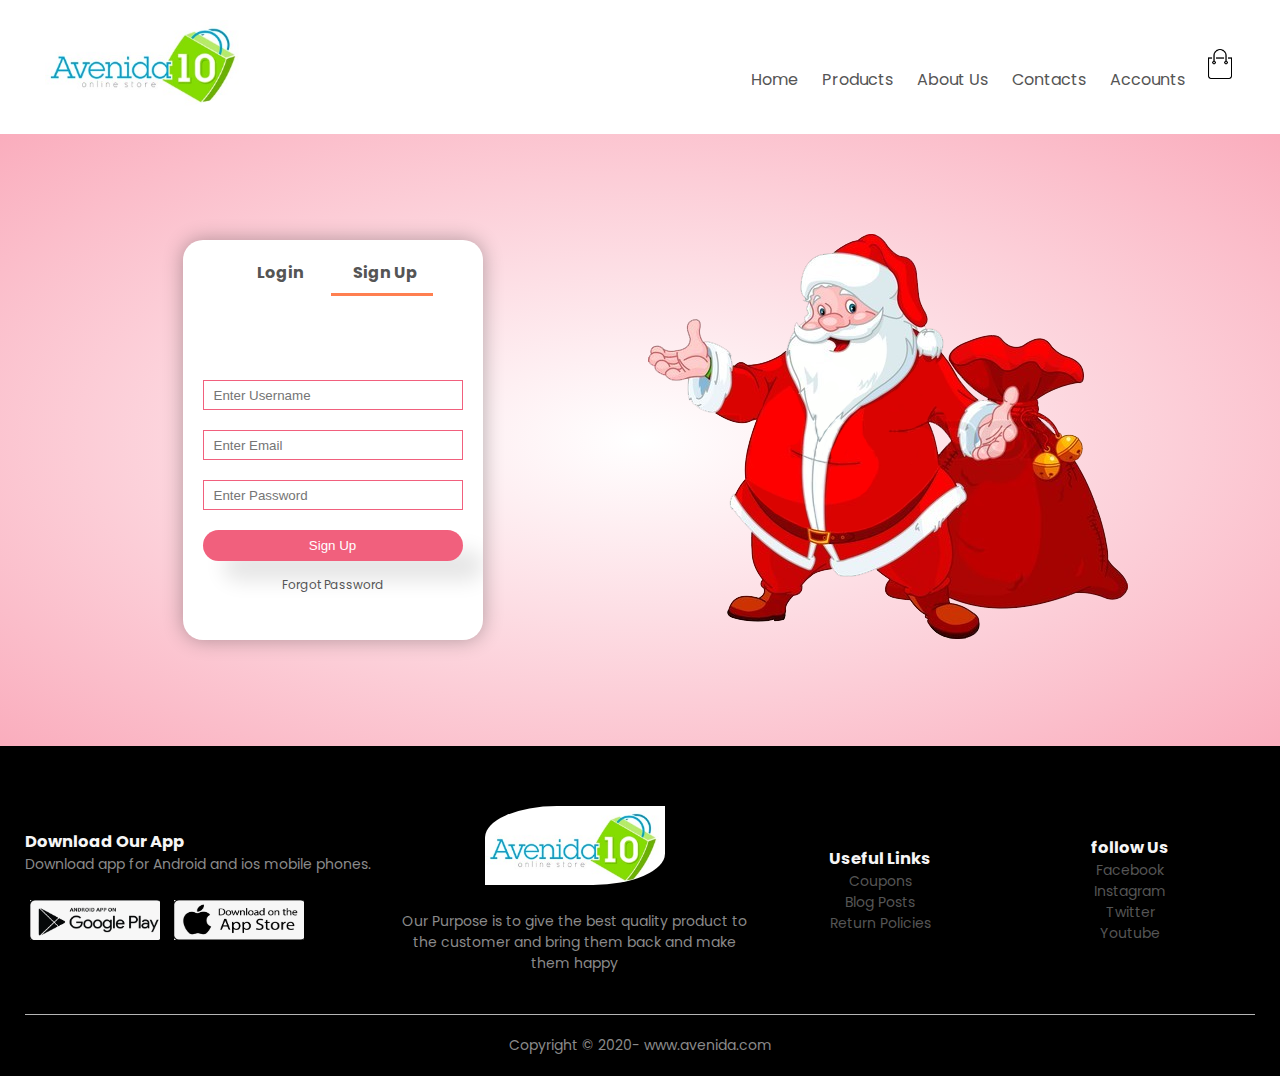
<file: account.html>
<!DOCTYPE html>
<html lang="en">

<head>
    <meta charset="UTF-8">
    <meta name="viewport" content="width=device-width, initial-scale=1.0">
    <link rel="stylesheet" href="style.css">
    <link href="https://fonts.googleapis.com/css2?family=Poppins:ital,wght@0,300;0,400;0,500;1,600&display=swap"
        rel="stylesheet">

    <link rel="stylesheet" href="https://stackpath.bootstrapcdn.com/font-awesome/4.7.0/css/font-awesome.min.css">
    <title>Ecommerce</title>
</head>

<body>
    <div class="container">
        <div class="navbar">
            <div class="logo">
                <a href="index.html">
                    <img src="images/logo.jpg" alt="">
                </a>
            </div>
            <nav>
                <ul id="menuItems">
                    <li><a href="index.html">Home</a></li>
                    <li><a href="products.html">Products</a></li>
                    <li><a href="">About Us</a></li>
                    <li><a href="">Contacts</a></li>
                    <li><a href="account.html">Accounts</a></li>
                </ul>
            </nav>
            <a href="cart.html">
                <img src="images/cart.png" width="30px" height="30px" alt="">
            </a>
            <a href="#"><i class=" fa-2x fa fa-bars" onclick="menutoggle()"></i></a>
        </div>
    </div>
    <!----------------------------navbar ends------------->

    <div class="account-page">
        <div class="container">
            <div class="row">
                <div class="col-2">
                    <div class="form-container">
                        <div class="form-btn">
                            <span onclick="LogIn()">Login</span>
                            <span onclick="SignUp()">Sign Up</span>
                            <hr id="indicator">
                        </div>
                        <form id="login">
                            <input type="text" placeholder="Enter Username">
                            <input type="password" placeholder="Enter Password">
                            <button type="submot" class="btn">Login</button>
                            <a href="#">Forgot Password</a>
                        </form>
                        <form id="signup">
                            <input type="text" placeholder="Enter Username">
                            <input type="email" placeholder="Enter Email">
                            <input type="password" placeholder="Enter Password">
                            <button type="submit" class="btn">Sign Up</button>
                            <a href="#">Forgot Password</a>

                        </form>
                    </div>
                </div>
                <div class="col-2">
                    <img src="images/form.png" alt="">
                </div>


            </div>
        </div>
    </div>



    <!---------------------------footer starts------------->
    <div class="footer">
        <div class="container">
            <div class="row">
                <div class="footer-col-1">
                    <h3>Download Our App</h3>
                    <p>Download app for Android and ios mobile phones.</p>
                    <div class="app-logo">
                        <img src="images/d3.png" alt="">
                        <img src="images/d4.png" alt="">

                    </div>
                </div>
                <div class="footer-col-2">
                    <a href="https://goo.gl/maps/Web7Zu29kztBZXYD8">
                        <img src="images/logo.jpg" alt="">
                    </a>
                    <p>Our Purpose is to give the best quality product to the customer
                        and bring them back and make them happy
                    </p>
                </div>
                <div class="footer-col-3">
                    <h3>Useful Links</h3>
                    <ul>
                        <li> <a href="#">Coupons</a> </li>
                        <li> <a href="#">Blog Posts</a></li>
                        <li> <a href="#">Return Policies</a></li>
                        <li> <a href="#" Join Affiliate></a></li>
                    </ul>
                </div>
                <div class="footer-col-4">
                    <h3>follow Us</h3>
                    <ul>
                        <li> <a href="#">Facebook</a> </li>
                        <li> <a href="#">Instagram</a> </li>
                        <li> <a href="#">Twitter</a> </li>
                        <li> <a href="#">Youtube</a> </li>
                    </ul>
                </div>
            </div>
            <hr>
            <p class="copyright">Copyright &copy; 2020- www.avenida.com</p>
        </div>
    </div>
    <!---------------------------footer ends------------->



    <script>
        var menuItems = document.getElementById("menuItems");

        menuItems.style.maxHeight = "0px";

        function menutoggle() {
            if (menuItems.style.maxHeight == "0px") {
                menuItems.style.maxHeight = "200px";
            }
            else {
                menuItems.style.maxHeight = "0px";
            }
        }
    </script>

    <script>
        var login = document.getElementById("login");
        var signup = document.getElementById("signup");
        var indicator = document.getElementById("indicator");

        function SignUp(){
            signup.style.transform = "translateX(0px)";
            login.style.transform = "translateX(0px)";
            indicator.style.transform = "translateX(100px)";
        }
        function LogIn(){
            signup.style.transform = "translateX(-300px)";
            login.style.transform = "translateX(-300px)";
            indicator.style.transform = "translateX(0px)";
        }

    </script>



</body>

</html>
</file>
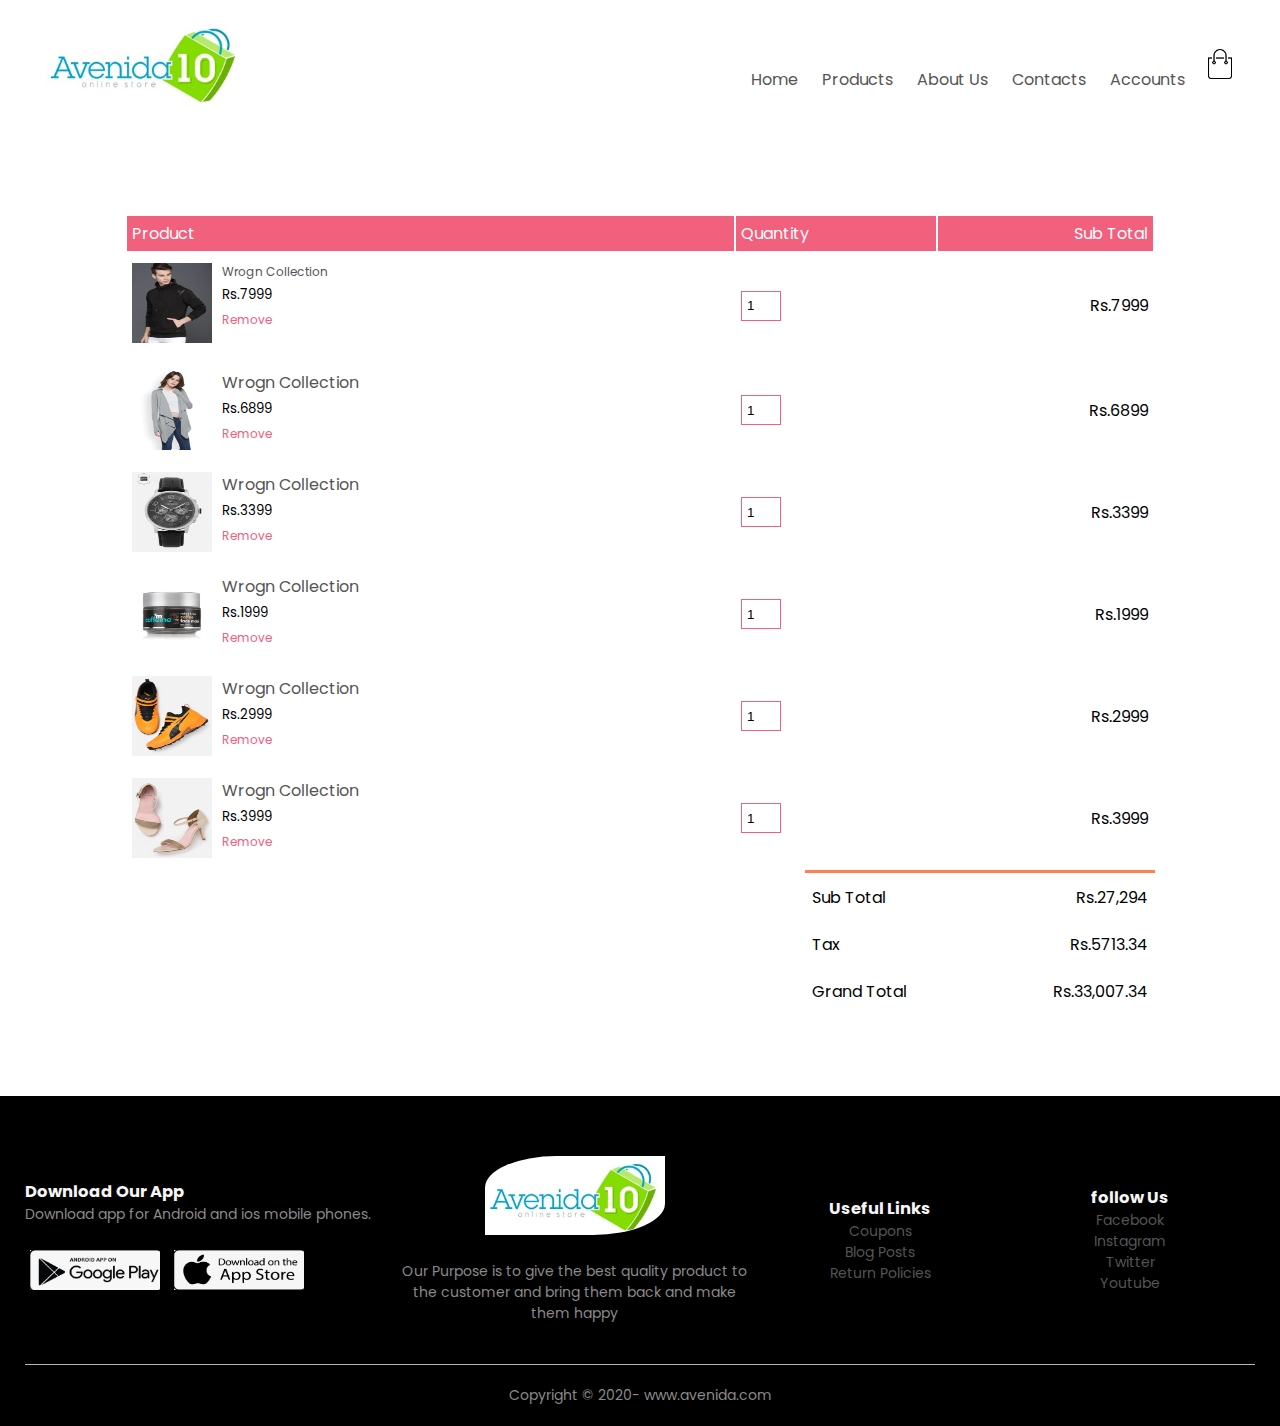
<file: cart.html>
<!DOCTYPE html>
<html lang="en">

<head>
    <meta charset="UTF-8">
    <meta name="viewport" content="width=device-width, initial-scale=1.0">
    <link rel="stylesheet" href="style.css">
    <link href="https://fonts.googleapis.com/css2?family=Poppins:ital,wght@0,300;0,400;0,500;1,600&display=swap"
        rel="stylesheet">

    <link rel="stylesheet" href="https://stackpath.bootstrapcdn.com/font-awesome/4.7.0/css/font-awesome.min.css">
    <title>Ecommerce</title>
</head>

<body>
    <div class="container">
        <div class="navbar">
            <div class="logo">
                <a href="index.html">
                    <img src="images/logo.jpg" alt="">
                </a>
            </div>
            <nav>
                <ul id="menuItems">
                    <li><a href="index.html">Home</a></li>
                    <li><a href="products.html">Products</a></li>
                    <li><a href="">About Us</a></li>
                    <li><a href="">Contacts</a></li>
                    <li><a href="account.html">Accounts</a></li>
                </ul>
            </nav>
            <a href="cart.html">
                <img src="images/cart.png" width="30px" height="30px" alt="">
            </a>
            <a href="#"><i class=" fa-2x fa fa-bars" onclick="menutoggle()"></i></a>
        </div>
    </div>
    <!----------------------------navbar ends------------->

    <div class="small-container cart-page">
        <table>
            <tr>
                <th>Product</th>
                <th>Quantity</th>
                <th>Sub Total</th>
            </tr>
            <tr>
                <td>
                    <div class="cart-info">
                        <a href="products-details.html">
                            <img src="images/sz3.jpg" alt="">
                        </a>
                        <div>
                            <a href="products-details.html">
                                <h4>Wrogn Collection</h4>
                            </a>
                            <small>Rs.7999</small>
                            <br>
                            <a href="#">Remove</a>
                        </div>
                    </div>
                </td>
                <td><input type="number" value="1"></td>
                <td>Rs.7999</td>
            </tr>

            <tr>
                <td>
                    <div class="cart-info">
                        <img src="images/2.jpg" alt="">
                        <div>
                            <p>Wrogn Collection</p>
                            <small>Rs.6899</small>
                            <br>
                            <a href="#">Remove</a>
                        </div>
                    </div>
                </td>
                <td><input type="number" value="1"></td>
                <td>Rs.6899</td>
            </tr>


            <tr>
                <td>
                    <div class="cart-info">
                        <img src="images/w1.jpg" alt="">
                        <div>
                            <p>Wrogn Collection</p>
                            <small>Rs.3399</small>
                            <br>
                            <a href="#">Remove</a>
                        </div>
                    </div>
                </td>
                <td><input type="number" value="1"></td>
                <td>Rs.3399</td>
            </tr>


            <tr>
                <td>
                    <div class="cart-info">
                        <img src="images/cr.jpg" alt="">
                        <div>
                            <p>Wrogn Collection</p>
                            <small>Rs.1999</small>
                            <br>
                            <a href="#">Remove</a>
                        </div>
                    </div>
                </td>
                <td><input type="number" value="1"></td>
                <td>Rs.1999</td>
            </tr>


            <tr>
                <td>
                    <div class="cart-info">
                        <img src="images/sh1.jpg" alt="">
                        <div>
                            <p>Wrogn Collection</p>
                            <small>Rs.2999</small>
                            <br>
                            <a href="#">Remove</a>
                        </div>
                    </div>
                </td>
                <td><input type="number" value="1"></td>
                <td>Rs.2999</td>
            </tr>


            <tr>
                <td>
                    <div class="cart-info">
                        <img src="images/shl1.jpg" alt="">
                        <div>
                            <p>Wrogn Collection</p>
                            <small>Rs.3999</small>
                            <br>
                            <a href="#">Remove</a>
                        </div>
                    </div>
                </td>
                <td><input type="number" value="1"></td>
                <td>Rs.3999</td>
            </tr>
        </table>

        <div class="total-price">
            <table>
                <tr>
                    <td>Sub Total</td>
                    <td>Rs.27,294</td>
                </tr>
                <tr>
                    <td>Tax</td>
                    <td>Rs.5713.34</td>
                </tr>
                <tr>
                    <td>Grand Total</td>
                    <td>Rs.33,007.34</td>
                </tr>

            </table>
        </div>
    </div>



    <!---------------------------footer starts------------->
    <div class="footer">
        <div class="container">
            <div class="row">
                <div class="footer-col-1">
                    <h3>Download Our App</h3>
                    <p>Download app for Android and ios mobile phones.</p>
                    <div class="app-logo">
                        <img src="images/d3.png" alt="">
                        <img src="images/d4.png" alt="">

                    </div>
                </div>
                <div class="footer-col-2">
                    <a href="https://goo.gl/maps/Web7Zu29kztBZXYD8">
                        <img src="images/logo.jpg" alt="">
                    </a>
                    <p>Our Purpose is to give the best quality product to the customer
                        and bring them back and make them happy
                    </p>
                </div>
                <div class="footer-col-3">
                    <h3>Useful Links</h3>
                    <ul>
                        <li> <a href="#">Coupons</a> </li>
                        <li> <a href="#">Blog Posts</a></li>
                        <li> <a href="#">Return Policies</a></li>
                        <li> <a href="#" Join Affiliate></a></li>
                    </ul>
                </div>
                <div class="footer-col-4">
                    <h3>follow Us</h3>
                    <ul>
                        <li> <a href="#">Facebook</a> </li>
                        <li> <a href="#">Instagram</a> </li>
                        <li> <a href="#">Twitter</a> </li>
                        <li> <a href="#">Youtube</a> </li>
                    </ul>
                </div>
            </div>
            <hr>
            <p class="copyright">Copyright &copy; 2020- www.avenida.com</p>
        </div>
    </div>
    <!---------------------------footer ends------------->



    <script>
        var menuItems = document.getElementById("menuItems");

        menuItems.style.maxHeight = "0px";

        function menutoggle() {
            if (menuItems.style.maxHeight == "0px") {
                menuItems.style.maxHeight = "200px";
            }
            else {
                menuItems.style.maxHeight = "0px";
            }
        }
    </script>



</body>

</html>
</file>
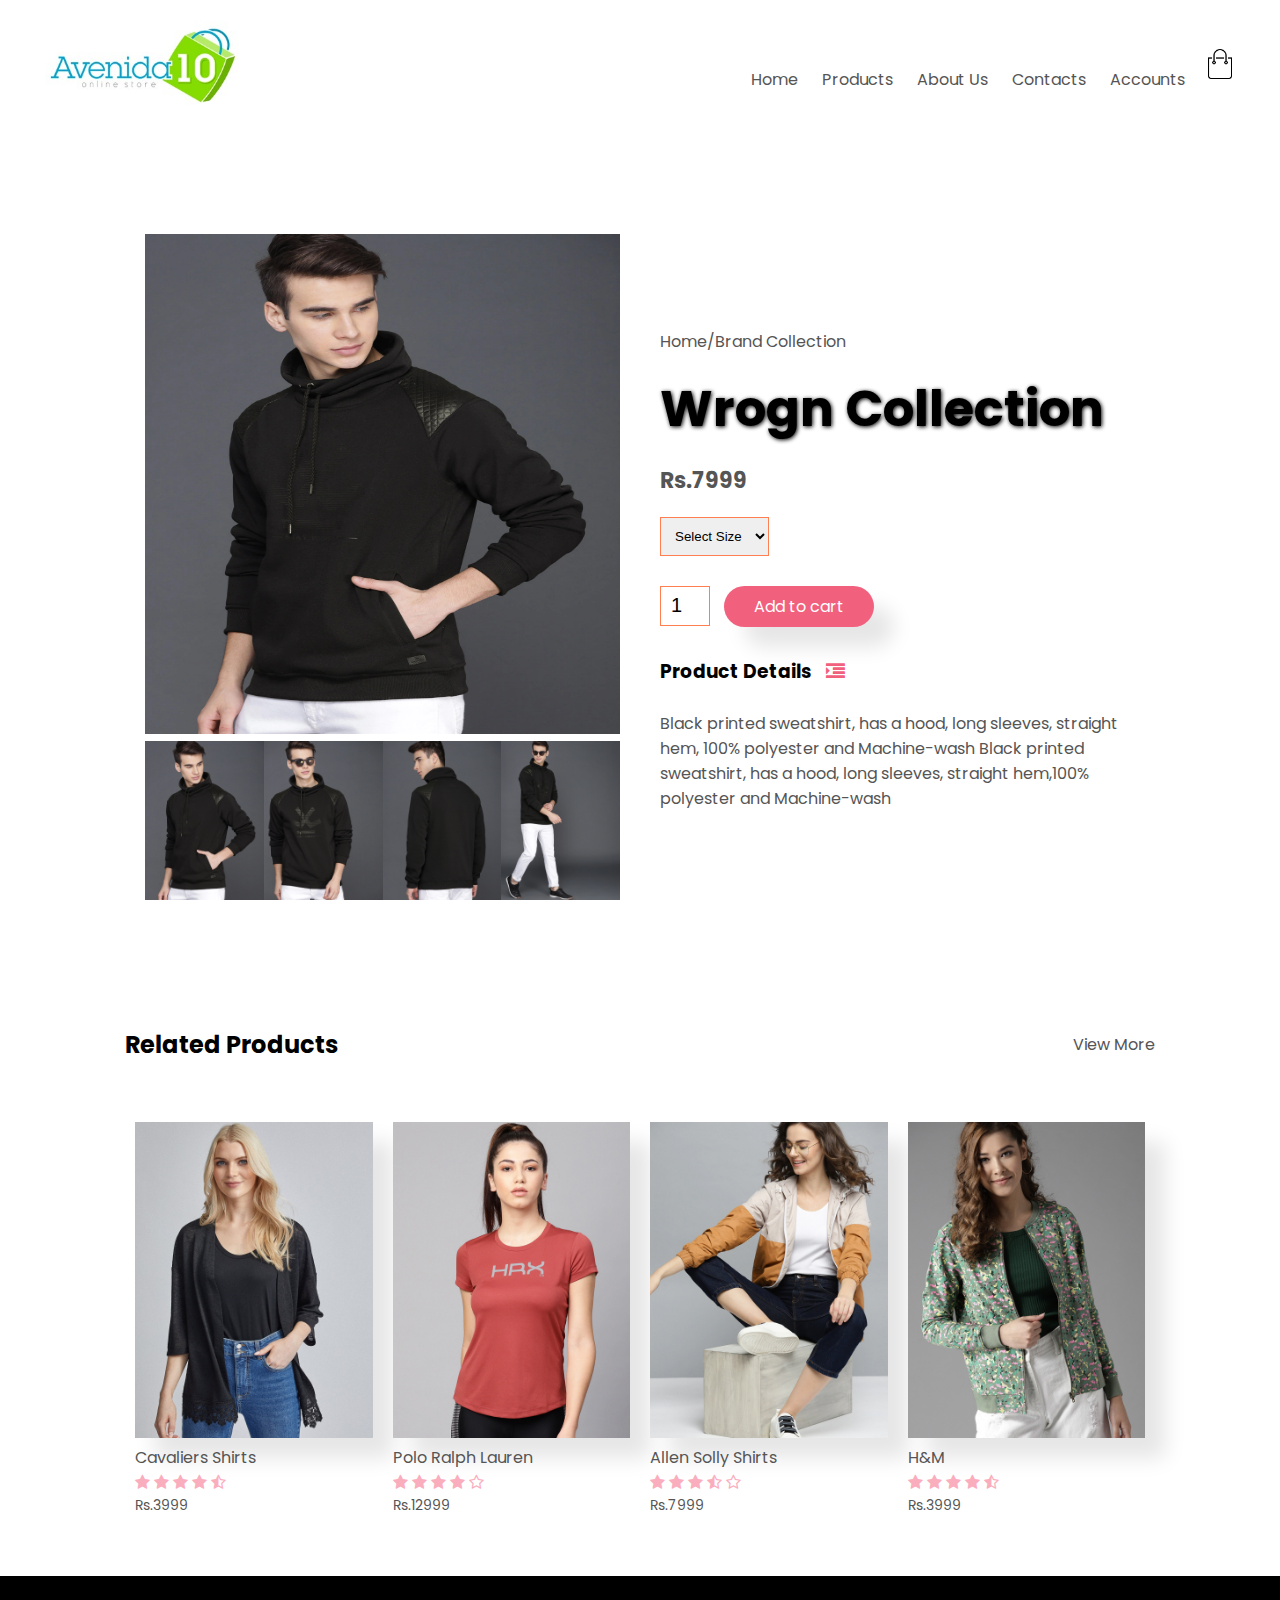
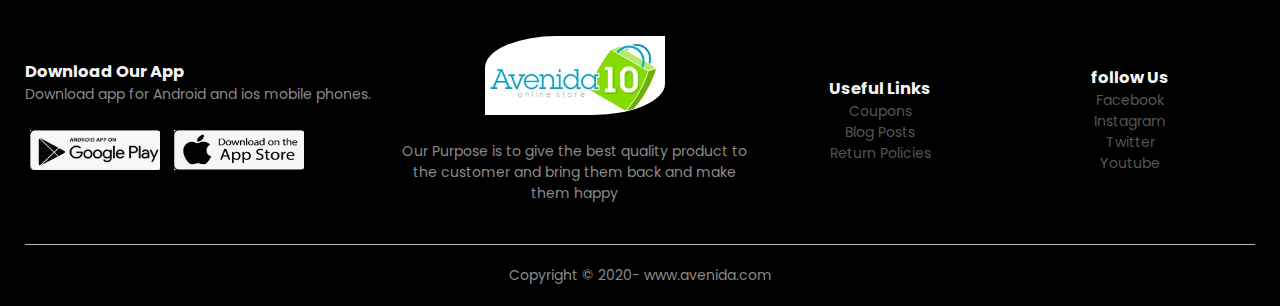
<file: products-details.html>
<!DOCTYPE html>
<html lang="en">

<head>
    <meta charset="UTF-8">
    <meta name="viewport" content="width=device-width, initial-scale=1.0">
    <link rel="stylesheet" href="style.css">
    <link href="https://fonts.googleapis.com/css2?family=Poppins:ital,wght@0,300;0,400;0,500;1,600&display=swap"
        rel="stylesheet">

    <link rel="stylesheet" href="https://stackpath.bootstrapcdn.com/font-awesome/4.7.0/css/font-awesome.min.css">
    <title>Ecommerce</title>
</head>

<body>
    <div class="container">
        <div class="navbar">
            <div class="logo">
                <a href="index.html">
                    <img src="images/logo.jpg" alt="">
                </a>
            </div>
            <nav>
                <ul id="menuItems">
                    <li><a href="index.html">Home</a></li>
                    <li><a href="products.html">Products</a></li>
                    <li><a href="">About Us</a></li>
                    <li><a href="">Contacts</a></li>
                    <li><a href="account.html">Accounts</a></li>
                </ul>
            </nav>
            <a href="cart.html">
                <img src="images/cart.png" width="30px" height="30px" alt="">
            </a>
            <a href="#"><i class=" fa-2x fa fa-bars" onclick="menutoggle()"></i></a>
        </div>
        <!----------------------------navbar ends------------->
    </div>
    <!---------------------------features starts------------->
    <div class=" small-container single-product">
        <div class="row">
            <div class="col-2">
                <img src="images/sz3.jpg" alt="" width="100%" height="500px" id="productImg">

                <div class="small-img-row">
                    <div class="small-img-col">
                        <img src="images/sz3.jpg" alt="" width="100%" class="small-img">
                    </div>
                    <div class="small-img-col">
                        <img src="images/sz4.jpg" alt="" width="100%" class="small-img">
                    </div>
                    <div class="small-img-col">
                        <img src="images/sz5.jpg" alt="" width="100%" class="small-img">
                    </div>
                    <div class="small-img-col">
                        <img src="images/sz6.jpg" alt="" width="100%" class="small-img">
                    </div>

                </div>
            </div>
            <div class="col-2">
                <p>Home/Brand Collection</p>
                <h1>Wrogn Collection</h1>
                <h4>Rs.7999</h4>
                <select>
                    <option>Select Size</option>
                    <option>XXL</option>
                    <option>XL</option>
                    <option>L</option>
                    <option>M</option>
                    <option>S</option>
                </select>
                <input type="number" value="1">
                <a href="#" class="btn"> Add to cart</a>
                <h3>Product Details <i class="fa fa-indent"></i></h3>
                <br>
                <p>Black printed sweatshirt, has a hood, long sleeves, straight hem,
                    100% polyester and Machine-wash Black printed sweatshirt, has a hood,
                    long sleeves, straight hem,100% polyester and Machine-wash</p>
            </div>
        </div>
    </div>

    <div class="small-container">
        <div class="row row-3">
            <h2>Related Products</h2>
            <p>View More</p>
        </div>
    </div>
    <div class="small-container">
        <div class="row">
            <div class="col-4">
                <img src="images/1.jpg" alt="">
                <h4>Cavaliers Shirts</h4>
                <div class="rating">
                    <i class="fa fa-star"></i>
                    <i class="fa fa-star"></i>
                    <i class="fa fa-star"></i>
                    <i class="fa fa-star"></i>
                    <i class="fa fa-star-half-o"></i>
                </div>
                <p>Rs.3999</p>
            </div>
            <div class="col-4">
                <img src="images/5.jpg" alt="">
                <h4>Polo Ralph Lauren</h4>
                <div class="rating">
                    <i class="fa fa-star"></i>
                    <i class="fa fa-star"></i>
                    <i class="fa fa-star"></i>
                    <i class="fa fa-star"></i>
                    <i class="fa fa-star-o"></i>
                </div>
                <p>Rs.12999</p>
            </div>
            <div class="col-4">
                <img src="images/3.jpg" alt="">
                <h4>Allen Solly Shirts</h4>
                <div class="rating">
                    <i class="fa fa-star"></i>
                    <i class="fa fa-star"></i>
                    <i class="fa fa-star"></i>
                    <i class="fa fa-star-half-o"></i>
                    <i class="fa fa-star-o"></i>
                </div>
                <p>Rs.7999</p>
            </div>
            <div class="col-4">
                <img src="images/4.jpg" alt="">
                <h4>H&M</h4>
                <div class="rating">
                    <i class="fa fa-star"></i>
                    <i class="fa fa-star"></i>
                    <i class="fa fa-star"></i>
                    <i class="fa fa-star"></i>
                    <i class="fa fa-star-half-o"></i>
                </div>
                <p>Rs.3999</p>
            </div>
        </div>
    </div>

    <!---------------------------features ends------------->





    <!---------------------------footer starts------------->
    <div class="footer">
        <div class="container">
            <div class="row">
                <div class="footer-col-1">
                    <h3>Download Our App</h3>
                    <p>Download app for Android and ios mobile phones.</p>
                    <div class="app-logo">
                        <img src="images/d3.png" alt="">
                        <img src="images/d4.png" alt="">

                    </div>
                </div>
                <div class="footer-col-2">
                    <a href="https://goo.gl/maps/Web7Zu29kztBZXYD8">
                        <img src="images/logo.jpg" alt="">
                    </a>
                    <p>Our Purpose is to give the best quality product to the customer
                        and bring them back and make them happy
                    </p>
                </div>
                <div class="footer-col-3">
                    <h3>Useful Links</h3>
                    <ul>
                        <li> <a href="#">Coupons</a> </li>
                        <li> <a href="#">Blog Posts</a></li>
                        <li> <a href="#">Return Policies</a></li>
                        <li> <a href="#" Join Affiliate></a></li>
                    </ul>
                </div>
                <div class="footer-col-4">
                    <h3>follow Us</h3>
                    <ul>
                        <li> <a href="#">Facebook</a> </li>
                        <li> <a href="#">Instagram</a> </li>
                        <li> <a href="#">Twitter</a> </li>
                        <li> <a href="#">Youtube</a> </li>
                    </ul>
                </div>
            </div>
            <hr>
            <p class="copyright">Copyright &copy; 2020- www.avenida.com</p>
        </div>
    </div>
    <!---------------------------footer ends------------->



    <script>
        var menuItems = document.getElementById("menuItems");

        menuItems.style.maxHeight = "0px";

        function menutoggle() {
            if (menuItems.style.maxHeight == "0px") {
                menuItems.style.maxHeight = "200px";
            }
            else {
                menuItems.style.maxHeight = "0px";
            }
        }
    </script>

    <script>
        var productImg = document.getElementById("productImg");
        var smallImg = document.getElementsByClassName("small-img");

        smallImg[0].onclick = function () {
            productImg.src = smallImg[0].src;
        }
        smallImg[1].onclick = function () {
            productImg.src = smallImg[1].src;
        }
        smallImg[2].onclick = function () {
            productImg.src = smallImg[2].src;
        }
        smallImg[3].onclick = function () {
            productImg.src = smallImg[3].src;
        }
    </script>

</body>

</html>
</file>
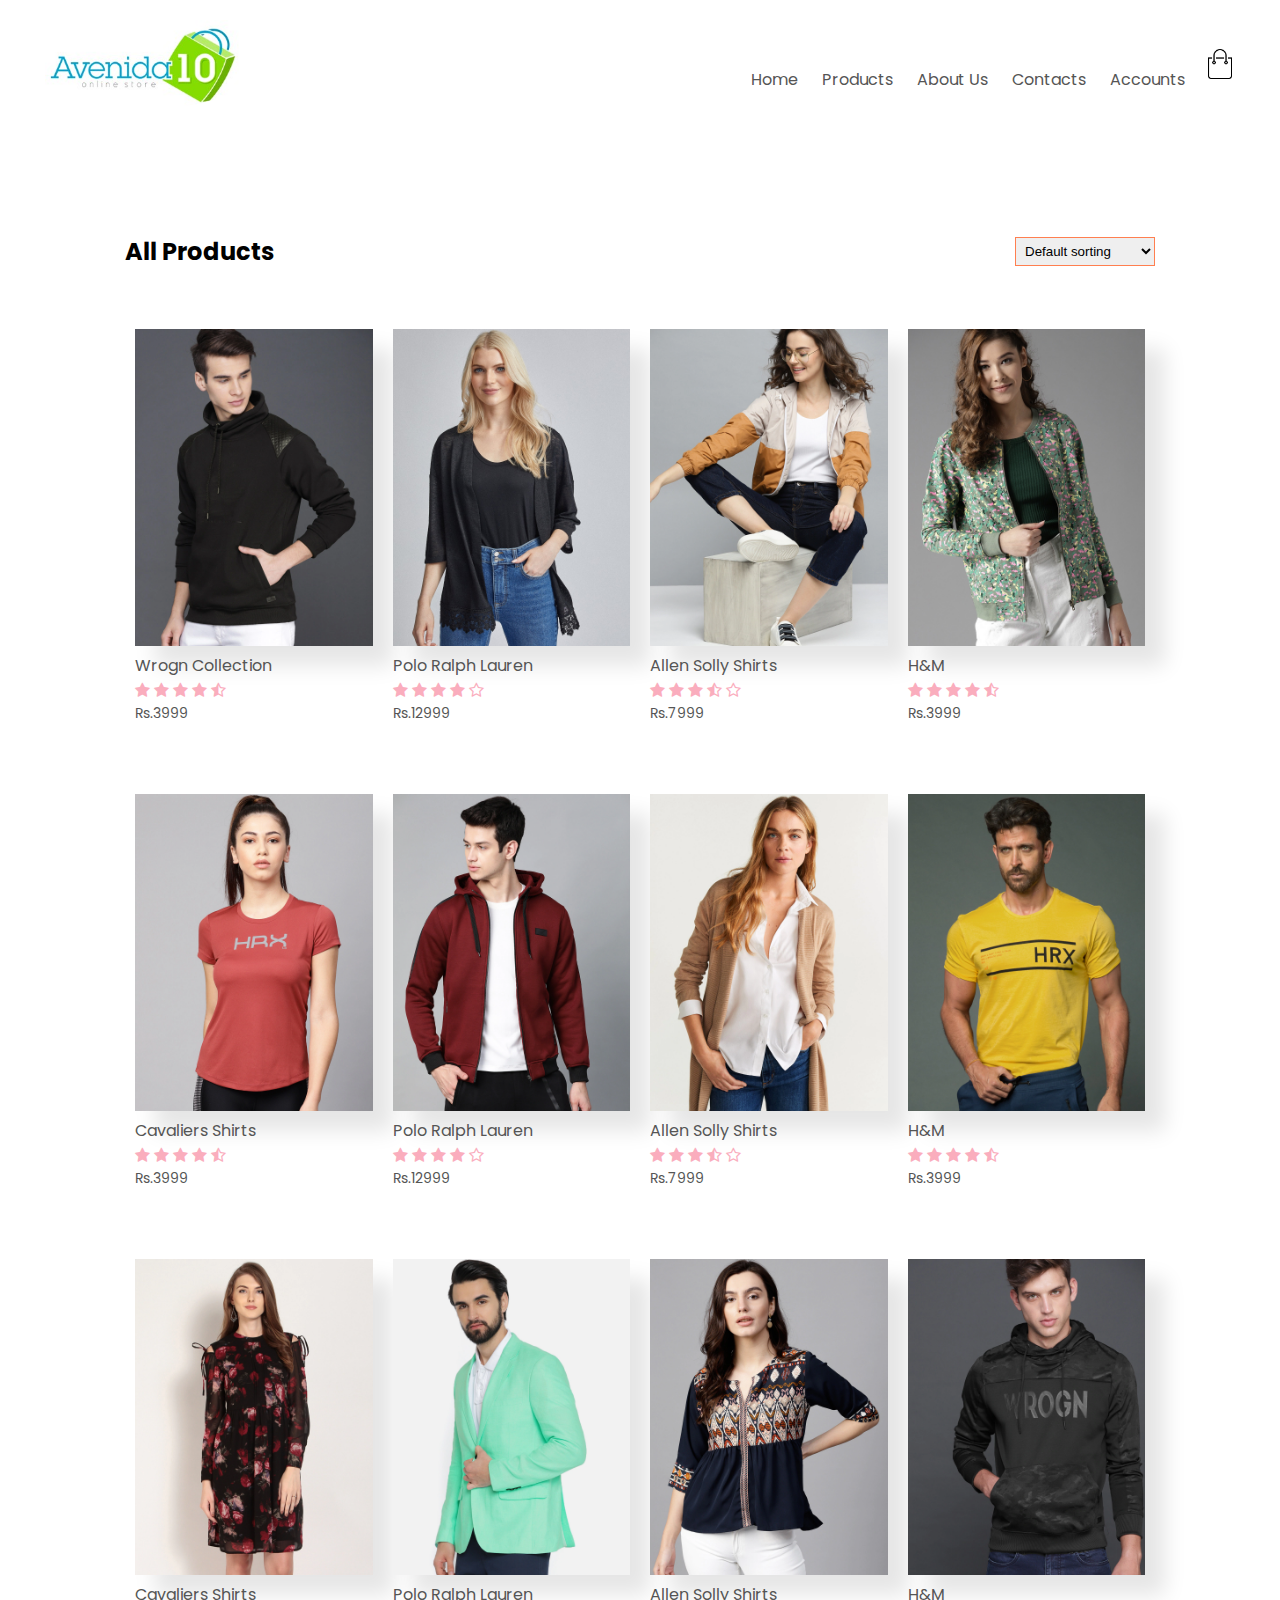
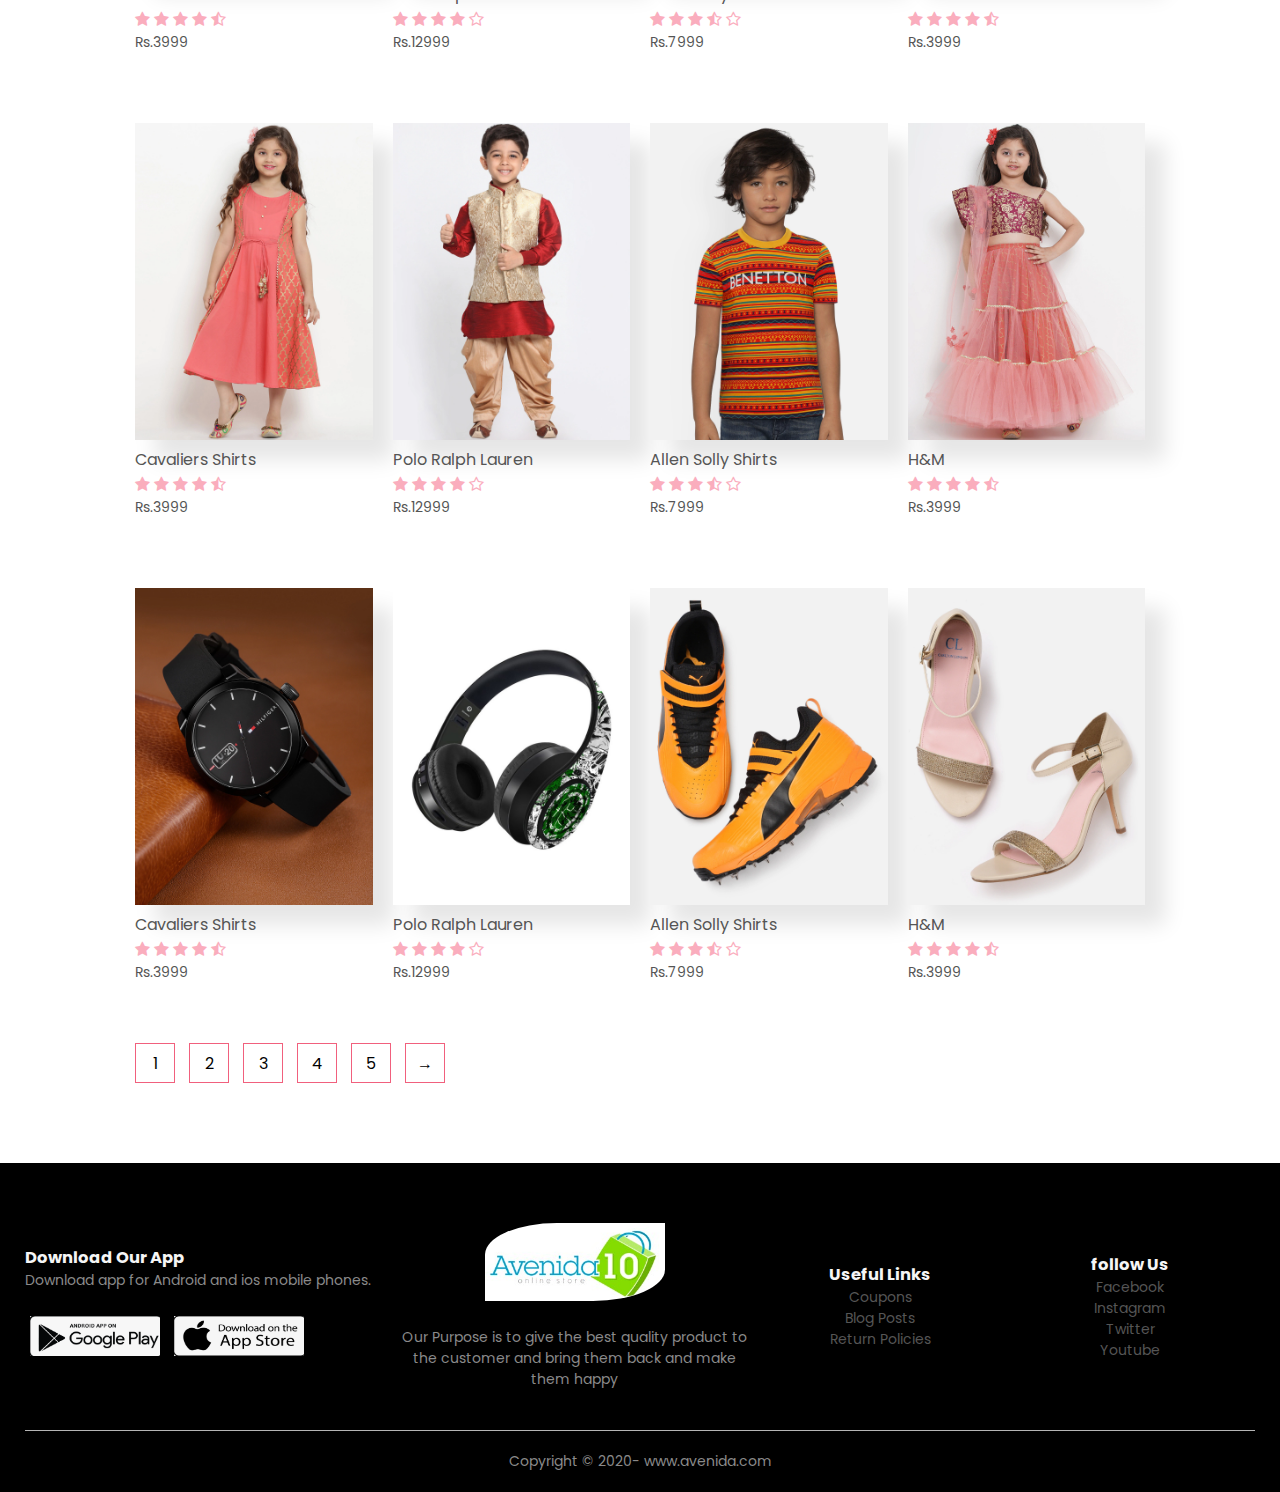
<file: products.html>
<!DOCTYPE html>
<html lang="en">

<head>
    <meta charset="UTF-8">
    <meta name="viewport" content="width=device-width, initial-scale=1.0">
    <link rel="stylesheet" href="style.css">
    <link href="https://fonts.googleapis.com/css2?family=Poppins:ital,wght@0,300;0,400;0,500;1,600&display=swap"
        rel="stylesheet">

    <link rel="stylesheet" href="https://stackpath.bootstrapcdn.com/font-awesome/4.7.0/css/font-awesome.min.css">
    <title>Ecommerce</title>
</head>

<body>
    <div class="container">
        <div class="navbar">
            <div class="logo">
                <a href="index.html">
                    <img src="images/logo.jpg" alt="">
                </a>
            </div>
            <nav>
                <ul id="menuItems">
                    <li><a href="index.html">Home</a></li>
                    <li><a href="products.html">Products</a></li>
                    <li><a href="">About Us</a></li>
                    <li><a href="">Contacts</a></li>
                    <li><a href="account.html">Accounts</a></li>
                </ul>
            </nav>
            <a href="cart.html">
                <img src="images/cart.png" width="30px" height="30px" alt="">
            </a>
            <a href="#"><i class=" fa-2x fa fa-bars" onclick="menutoggle()"></i></a>
        </div>
        <!----------------------------navbar ends------------->
    </div>
    <!---------------------------features starts------------->
    <div class="small-container">
        <div class="row row-2">
            <h2>All Products</h2>
            <select>
                <option>Default sorting </option>
                <option>Price Low To High</option>
                <option>Price High To Low</option>
                <option>Popularity</option>
                <option>Customer Ratings</option>
                <option>By Sale</option>
            </select>
        </div>
        <div class="row">
            <div class="col-4">
                <a href="products-details.html">
                    <img src="images/sz3.jpg" alt="">
                </a>
                <a href="products-details.html">
                    <h4>Wrogn Collection</h4>
                </a>
                <div class="rating">
                    <i class="fa fa-star"></i>
                    <i class="fa fa-star"></i>
                    <i class="fa fa-star"></i>
                    <i class="fa fa-star"></i>
                    <i class="fa fa-star-half-o"></i>
                </div>
                <p>Rs.3999</p>
            </div>
            <div class="col-4">
                <img src="images/1.jpg" alt="">
                <h4>Polo Ralph Lauren</h4>
                <div class="rating">
                    <i class="fa fa-star"></i>
                    <i class="fa fa-star"></i>
                    <i class="fa fa-star"></i>
                    <i class="fa fa-star"></i>
                    <i class="fa fa-star-o"></i>
                </div>
                <p>Rs.12999</p>
            </div>
            <div class="col-4">
                <img src="images/3.jpg" alt="">
                <h4>Allen Solly Shirts</h4>
                <div class="rating">
                    <i class="fa fa-star"></i>
                    <i class="fa fa-star"></i>
                    <i class="fa fa-star"></i>
                    <i class="fa fa-star-half-o"></i>
                    <i class="fa fa-star-o"></i>
                </div>
                <p>Rs.7999</p>
            </div>
            <div class="col-4">
                <img src="images/4.jpg" alt="">
                <h4>H&M</h4>
                <div class="rating">
                    <i class="fa fa-star"></i>
                    <i class="fa fa-star"></i>
                    <i class="fa fa-star"></i>
                    <i class="fa fa-star"></i>
                    <i class="fa fa-star-half-o"></i>
                </div>
                <p>Rs.3999</p>
            </div>
        </div>
        <div class="row">
            <div class="col-4">
                <img src="images/5.jpg" alt="">
                <h4>Cavaliers Shirts</h4>
                <div class="rating">
                    <i class="fa fa-star"></i>
                    <i class="fa fa-star"></i>
                    <i class="fa fa-star"></i>
                    <i class="fa fa-star"></i>
                    <i class="fa fa-star-half-o"></i>
                </div>
                <p>Rs.3999</p>
            </div>
            <div class="col-4">
                <img src="images/8l.jpg" alt="">
                <h4>Polo Ralph Lauren</h4>
                <div class="rating">
                    <i class="fa fa-star"></i>
                    <i class="fa fa-star"></i>
                    <i class="fa fa-star"></i>
                    <i class="fa fa-star"></i>
                    <i class="fa fa-star-o"></i>
                </div>
                <p>Rs.12999</p>
            </div>
            <div class="col-4">
                <img src="images/9.jpg" alt="">
                <h4>Allen Solly Shirts</h4>
                <div class="rating">
                    <i class="fa fa-star"></i>
                    <i class="fa fa-star"></i>
                    <i class="fa fa-star"></i>
                    <i class="fa fa-star-half-o"></i>
                    <i class="fa fa-star-o"></i>
                </div>
                <p>Rs.7999</p>
            </div>
            <div class="col-4">
                <img src="images/11.jpg" alt="">
                <h4>H&M</h4>
                <div class="rating">
                    <i class="fa fa-star"></i>
                    <i class="fa fa-star"></i>
                    <i class="fa fa-star"></i>
                    <i class="fa fa-star"></i>
                    <i class="fa fa-star-half-o"></i>
                </div>
                <p>Rs.3999</p>
            </div>
        </div>
        <div class="row">
            <div class="col-4">
                <img src="images/13.jpg" alt="">
                <h4>Cavaliers Shirts</h4>
                <div class="rating">
                    <i class="fa fa-star"></i>
                    <i class="fa fa-star"></i>
                    <i class="fa fa-star"></i>
                    <i class="fa fa-star"></i>
                    <i class="fa fa-star-half-o"></i>
                </div>
                <p>Rs.3999</p>
            </div>
            <div class="col-4">
                <img src="images/10.jpg" alt="">
                <h4>Polo Ralph Lauren</h4>
                <div class="rating">
                    <i class="fa fa-star"></i>
                    <i class="fa fa-star"></i>
                    <i class="fa fa-star"></i>
                    <i class="fa fa-star"></i>
                    <i class="fa fa-star-o"></i>
                </div>
                <p>Rs.12999</p>
            </div>
            <div class="col-4">
                <img src="images/14.jpg" alt="">
                <h4>Allen Solly Shirts</h4>
                <div class="rating">
                    <i class="fa fa-star"></i>
                    <i class="fa fa-star"></i>
                    <i class="fa fa-star"></i>
                    <i class="fa fa-star-half-o"></i>
                    <i class="fa fa-star-o"></i>
                </div>
                <p>Rs.7999</p>
            </div>
            <div class="col-4">
                <img src="images/12.jpg" alt="">
                <h4>H&M</h4>
                <div class="rating">
                    <i class="fa fa-star"></i>
                    <i class="fa fa-star"></i>
                    <i class="fa fa-star"></i>
                    <i class="fa fa-star"></i>
                    <i class="fa fa-star-half-o"></i>
                </div>
                <p>Rs.3999</p>
            </div>
        </div>
        <div class="row">
            <div class="col-4">
                <img src="images/k1.jpg" alt="">
                <h4>Cavaliers Shirts</h4>
                <div class="rating">
                    <i class="fa fa-star"></i>
                    <i class="fa fa-star"></i>
                    <i class="fa fa-star"></i>
                    <i class="fa fa-star"></i>
                    <i class="fa fa-star-half-o"></i>
                </div>
                <p>Rs.3999</p>
            </div>
            <div class="col-4">
                <img src="images/k2.jpg" alt="">
                <h4>Polo Ralph Lauren</h4>
                <div class="rating">
                    <i class="fa fa-star"></i>
                    <i class="fa fa-star"></i>
                    <i class="fa fa-star"></i>
                    <i class="fa fa-star"></i>
                    <i class="fa fa-star-o"></i>
                </div>
                <p>Rs.12999</p>
            </div>
            <div class="col-4">
                <img src="images/k3.jpg" alt="">
                <h4>Allen Solly Shirts</h4>
                <div class="rating">
                    <i class="fa fa-star"></i>
                    <i class="fa fa-star"></i>
                    <i class="fa fa-star"></i>
                    <i class="fa fa-star-half-o"></i>
                    <i class="fa fa-star-o"></i>
                </div>
                <p>Rs.7999</p>
            </div>
            <div class="col-4">
                <img src="images/k4.jpg" alt="">
                <h4>H&M</h4>
                <div class="rating">
                    <i class="fa fa-star"></i>
                    <i class="fa fa-star"></i>
                    <i class="fa fa-star"></i>
                    <i class="fa fa-star"></i>
                    <i class="fa fa-star-half-o"></i>
                </div>
                <p>Rs.3999</p>
            </div>
        </div>
        <div class="row">
            <div class="col-4">
                <img src="images/wt.png" alt="">
                <h4>Cavaliers Shirts</h4>
                <div class="rating">
                    <i class="fa fa-star"></i>
                    <i class="fa fa-star"></i>
                    <i class="fa fa-star"></i>
                    <i class="fa fa-star"></i>
                    <i class="fa fa-star-half-o"></i>
                </div>
                <p>Rs.3999</p>
            </div>
            <div class="col-4">
                <img src="images/hd.jpg" alt="">
                <h4>Polo Ralph Lauren</h4>
                <div class="rating">
                    <i class="fa fa-star"></i>
                    <i class="fa fa-star"></i>
                    <i class="fa fa-star"></i>
                    <i class="fa fa-star"></i>
                    <i class="fa fa-star-o"></i>
                </div>
                <p>Rs.12999</p>
            </div>
            <div class="col-4">
                <img src="images/sh1.jpg" alt="">
                <h4>Allen Solly Shirts</h4>
                <div class="rating">
                    <i class="fa fa-star"></i>
                    <i class="fa fa-star"></i>
                    <i class="fa fa-star"></i>
                    <i class="fa fa-star-half-o"></i>
                    <i class="fa fa-star-o"></i>
                </div>
                <p>Rs.7999</p>
            </div>
            <div class="col-4">
                <img src="images/shl1.jpg" alt="">
                <h4>H&M</h4>
                <div class="rating">
                    <i class="fa fa-star"></i>
                    <i class="fa fa-star"></i>
                    <i class="fa fa-star"></i>
                    <i class="fa fa-star"></i>
                    <i class="fa fa-star-half-o"></i>
                </div>
                <p>Rs.3999</p>
            </div>
        </div>
        <div class="page-btn">
            <span>1</span>
            <span>2</span>
            <span>3</span>
            <span>4</span>
            <span>5</span>
            <span>&#8594;</span>
        </div>
    </div>
    <!---------------------------features ends------------->





    <!---------------------------footer starts------------->
    <div class="footer">
        <div class="container">
            <div class="row">
                <div class="footer-col-1">
                    <h3>Download Our App</h3>
                    <p>Download app for Android and ios mobile phones.</p>
                    <div class="app-logo">
                        <img src="images/d3.png" alt="">
                        <img src="images/d4.png" alt="">

                    </div>
                </div>
                <div class="footer-col-2">
                    <a href="https://goo.gl/maps/Web7Zu29kztBZXYD8">
                        <img src="images/logo.jpg" alt="">
                    </a>
                    <p>Our Purpose is to give the best quality product to the customer
                        and bring them back and make them happy
                    </p>
                </div>
                <div class="footer-col-3">
                    <h3>Useful Links</h3>
                    <ul>
                        <li> <a href="#">Coupons</a> </li>
                        <li> <a href="#">Blog Posts</a></li>
                        <li> <a href="#">Return Policies</a></li>
                        <li> <a href="#" Join Affiliate></a></li>
                    </ul>
                </div>
                <div class="footer-col-4">
                    <h3>follow Us</h3>
                    <ul>
                        <li> <a href="#">Facebook</a> </li>
                        <li> <a href="#">Instagram</a> </li>
                        <li> <a href="#">Twitter</a> </li>
                        <li> <a href="#">Youtube</a> </li>
                    </ul>
                </div>
            </div>
            <hr>
            <p class="copyright">Copyright &copy; 2020- www.avenida.com</p>
        </div>
    </div>
    <!---------------------------footer ends------------->



    <script>
        var menuItems = document.getElementById("menuItems");

        menuItems.style.maxHeight = "0px";

        function menutoggle() {
            if (menuItems.style.maxHeight == "0px") {
                menuItems.style.maxHeight = "200px";
            }
            else {
                menuItems.style.maxHeight = "0px";
            }
        }
    </script>

</body>

</html>
</file>
<file: style.css>
*{
    margin: 0;
    padding: 0;
    box-sizing: border-box;
}
body{
    font-family: 'Poppins', sans-serif;
    overflow-x: hidden;
}
.header{
    background: radial-gradient(#ffffff, #faadbd);
    width: 100%;
    
}
.container{
    max-width: 1300px;
    margin: auto;
    padding-left: 25px;
    padding-right: 25px;
}


.navbar{
    display: flex;
    align-items: center;
    padding: 20px;
}
.logo img{
    width: 200px;
    border-top-left-radius: 40%;
    border-bottom-right-radius: 40%;
   
}
nav{
    flex: 1;
    text-align: right;
}
nav ul li{
    display: inline-block;
    margin-right: 20px;
    list-style: none;
}
a{
    text-decoration: none;
    color: #555555;
}
p{
    color: #555555;
}

.title{
    text-align: center;
    margin: 0 auto 80px;
    position: relative;
    line-height: 60px;
    color: #555555;
    filter: drop-shadow(1px 1px 1px black);
}
.title::after{
    content: '';
    background: #faadbd;
    width: 150px;
    height: 5px;
    border-radius: 5px;
    position: absolute;
    bottom: 0;
    left: 50%;
    transform: translateX(-50%);
}





.row{
    display: flex;
    justify-content: space-around;
    align-items: center;
    flex-wrap: wrap;   
}

.col-2{
    flex-basis: 50%;
    max-width: 600px;
}
.col-2 img{
    max-width: 100%;
    padding: 50px 0;
}
.ban-img{
    filter: drop-shadow(10px 10px 20px black);
}
.col-2 h1{
    font-size: 50px;
    line-height: 60px;
    margin: 25px 0;
    filter: drop-shadow(1px 1px 2px black);
}
.btn{
    display: inline-block;
    background: #f1607d;
    color: #fff;
    padding: 8px 30px;
    margin: 30px 0;
    border-radius: 30px;
    box-shadow: 20px 20px 20px 0px rgba(0, 0, 0 ,0.1);
}
.btn:hover{
    background:orangered;
}

/* .para{
    flex-basis: 50%;
    min-width: 300px;
}
.para{
    margin-top: 120px;
}
.img1 img{
    width: 550px;
    
    padding: 30px 0 15px 10px;
    margin-top: 50px;
    margin-left: 50px;
    
} */





.categories{
    margin: 70px 0 ;
}
.small-container{
    max-width: 1080px;
    margin: auto;
    padding-left: 25px;
    padding-right: 25px;
}
.col-3{
    flex-basis: 30%;
    min-width: 200px;
    margin-bottom: 30px;
    transition: 0.5s;
}
.col-3 img{
    width: 100%;
    height: 100%;
   box-shadow: 20px 20px 20px 0px rgba(0, 0, 0 ,0.1);
}
.col-3:hover{
    transform: translateY(-10px);
}



.col-4{
    flex-basis: 25%;
    padding: 10px;
    min-width: 200px;
    margin-bottom: 50px;
    transition: 0.5s;
}
.col-4 img{
    width: 100%;
    height: 100%;
    box-shadow: 20px 20px 20px 0px rgba(0, 0, 0 ,0.1);
}

h4{
    color: #555555;
    font-weight: normal;
}
.col-4 p{
    font-size: 14px;
}
.rating .fa{
    color: #faadbd;
}
.col-4:hover{
    transform: translateY(-10px);
}



.offer{
    background: radial-gradient(#ffffff, #faadbd);
    margin-top: 80px;
    padding: 30px 0;
}

.col-2 .offer-img{
    flex-basis: 50%;
}




.testimonial{
    padding-top: 108px;
    display: flex;
}
.testimonial .col-3{
    flex-basis: 33.33%;
    text-align: center;
    padding: 40px 30px;
    box-shadow: 0 0 20px 0px rgba(0, 0, 0 ,0.1);
    cursor: pointer;
    transition: 0.5s;
}
.testimonial .col-3 img{
    width: 100px;
    height: 100px;
    margin-top: 20px;
    border-radius: 50%;
}
.testimonial .col-3:hover{
    transform: translateY(-15px);
}
.fa.fa-quote-left{
    font-size: 30px;
    color: salmon;
}
.col-3 p{
    font-size: 14px;
    margin: 12px 0;
    color: #777777;
}
.testimonial .col-3 h3{
    font-weight: 600;
    color: #555555;
    font-size: 20px;
}



.brands{
    margin: 100px auto;
}
.col-5{
    width: 160px;
    display: flex;
    justify-content: space-between;
}
.col-5 img{
    flex-basis: 100%;
    width: 100%;
    height: 100px;
    cursor: pointer;
    filter: grayscale(100%);
    box-shadow: 20px 20px 20px 0px rgba(0, 0, 0 ,0.1);
}
.col-5 img:hover{
    filter: grayscale(0);
}





.footer{
    background: black;
    color: #8a8a8a;
    font-size: 14px;
    padding: 60px 0 20px;
}
.footer p{
    color: #8a8a8a;
}
.footer h3{
    color: whitesmoke;
}
.footer-col-1, .footer-col-2, .footer-col-3, .footer-col-4{
    min-width: 250px;
    margin-bottom: 20px;
}
.footer-col-1{
    flex-basis: 30%;
}
.footer-col-2{
    flex: 1;
    text-align: center;
}
.footer-col-2 img{
    width: 180px;
    margin-bottom: 20px;
    border-bottom-right-radius: 40%;
    border-top-left-radius: 40%;   
}
.footer-col-3, .footer-col-4{
    flex-basis: 1%;
    text-align: center;
}
ul{
    list-style: none;
}
.app-logo{
    margin-top: 20px;
}
.app-logo img{
    width: 140px;
    height: 50px;
    padding: 5px;
}
.footer hr{
    border: none;
    background: #b5b5b5;
    height: 1px;
    margin: 20px 0;
}
.copyright{
    text-align: center;
}







/* ------------------Product.html css---------- */

.row-2{
    justify-content: space-between;
    margin: 100px auto 50px;
}
select{
    border: 1px solid coral;
    padding: 5px;
}
select:focus{
    outline: none;
}



.page-btn{
    margin: 0 auto 80px;
}
.page-btn span{
    display: inline-block;
    border: 1px solid #f1607d;
    margin-left: 10px;
    width: 40px;
    height: 40px;
    text-align: center;
    line-height: 40px;
    cursor: pointer;  
}
.page-btn span:hover{
    background: #f1607d;
    color: whitesmoke ;
}



/* ------------------Products-details.html css---------- */

.single-product{
    margin-top: 80px;
}
.single-product .col-2 img{
    padding: 0;
}
.single-product .col-2 {
    padding: 20px;
}
.single-product h4{
    margin: 20px 0;
    font-size: 22px;
    font-weight: bold;
}
.single-product select{
    display: block;
    padding: 10px;
    margin-top: 20px;
}
.single-product input{
    width: 50px;
    height: 40px;
    padding-left: 10px;
    margin-right: 10px;
    font-size: 20px;
    border: 1px solid coral;
}
.single-product input:focus{
    outline: none;
}
.single-product .fa{
    color: #f1607d;
    margin-left: 10px;
}

.small-img-row{
    display: flex;
    justify-content: space-between;
}
.small-img-col{
    flex-basis: 25%;
    cursor: pointer;
}
.row-3{
    justify-content: space-between;
    margin: 100px auto 50px;
}


/* ------------------cart.html css---------- */
.cart-page{
    margin: 80px auto;
}
table{
    width: 100%;
    
}
.cart-info{
    display: flex;
    flex-wrap: wrap ;
}
th{
    text-align: left;
    padding: 5px;
    color:#fff;
    background: #f1607d;
    font-weight: normal;
}
td{
    padding: 10px 5px;
}
td input{
    width: 40px;
    height: 30px;
    padding-left: 5px;
    border: 1px solid #f1607d;
}
td input:focus{
    outline: none;
}
td a{
    color: #f1607d;
    font-size: 12px;
}
td img{
    width: 80px;
    height: 80px;
    margin-right: 10px;
}
.total-price{
    display: flex;
    justify-content: flex-end;
}
.total-price table{
    width: 100%;
    max-width: 350px;
    border-top: 3px solid coral;
}
td:last-child{
    text-align: right;
}
th:last-child{
    text-align: right;
}


/* ------------------account.html css---------- */

.account-page{
    padding: 50px 0;
    background: radial-gradient(#ffffff, #faadbd);
    
}
.form-container{
    background: #ffffff;
    width: 300px;
    height: 400px;
    position: relative;
    text-align: center;
    padding: 20px 0;
    margin: auto;
    box-shadow: 0 0 20px rgba(0, 0, 0 ,0.3);
    border-radius: 20px;
    overflow: hidden;
}

.form-container span{
    font-weight: bold;
    padding: 0 10px;
    color: #555555;
    cursor: pointer;
    width: 100px;
    display: inline-block;
}
.form-btn{
    display: inline-block;
}
.form-container form{
    max-width: 300px;
    padding: 0 20px;
    position: absolute;
    top: 130px;
    transition: 0.7s;

}
form input{
    width: 100%;
    height: 30px;
    margin: 10px 0;
    padding: 0 10px;
    border: 1px solid #f1607d;
}
form input:focus{
    outline: none;
}
form .btn{
    width: 100%;
    border: none;
    cursor: pointer;
    margin: 10px 0;
}
form .btn:focus{
    outline: none;
}

#login{
    right: -300px;
}
#signup{
    right: 0px;
}
form a{
    font-size: 12px;
}
#indicator{
    width: 50%;
    border: none;
    background: coral;
    height: 3px;
    margin-top: 8px;
    transform: translateX(100px);
    transition: 0.7s;
}




/* --------------------index.html responsive((850px))--------- */
.fa.fa-bars{
    margin-left: 20px;
    display: none;
}

@media only screen and (max-width: 768px){
    nav ul{
        position: absolute;
        top: 90px;
        left: 0;
        background: #333333;
        width: 100%;
        overflow: hidden;
        transition: 0.6s;
    }
    nav ul li{
        display: block;
        margin: 10px 50px 10px 0;
    }
    nav ul li a{
        color: whitesmoke;
    }
    .fa.fa-bars{
        display: block;
        cursor: pointer;
    }
    .header .row{
        margin-top: 150px;
    }


    .col-2 {
        flex-basis: 100%;
        max-width: 400px;
    }
    .col-2 .text{
        text-align: center;
        max-width: 100%;
    }
    .col-2 img{
        flex-basis: 100%;
        max-width: 100%;
    }

    .col-3{
        flex-basis: 100%;
        max-width: 100%;
        text-align: center;
    }

    .col-3 img{
        width: 60%;
        height: 60%;
    }

    .col-4{
        flex-basis: 50%;
        max-width: 50%;
        text-align: center;
    }
    .col-4 img{
        width: 100%;
        height: 100%;
        box-shadow: 20px 20px 20px 0px rgba(0, 0, 0 ,0.1);
    }


    .testimonial .col-3{
        flex-basis: 100%;
        max-width: 100%;
        text-align: center;
    }

    .col-5 {
        flex-basis: 33.33%;
        text-align: center;
        margin: 20px;
    }
   
    

    .footer-col-1{
        flex-basis: 50%;
        text-align: center;
    }
    .footer-col-2{
        flex-basis: 50%;
        text-align: center;
    }
    .footer-col-3{
        flex-basis: 50%;
        text-align: center;
    }
    .footer-col-4{
        flex-basis: 50%;
        text-align: center;
    }

    /* ------------------Product.html responsive((850px))---------- */
    .small-container .row-2 {
        margin-top: 170px;
    }

    /* ------------------Products-details.html responsive((850px))---------- */
    .single-product .col-2 {
        margin-top: 100px;
    }
   
}

@media only screen and (max-width: 620px){

    /* --------------------index.html responsive((620px))--------- */
    .row{
        text-align: center;
    }
    .col-2, .col-3, .col-4{
        flex-basis: 100%;
        padding: 20px;
    }
    .footer-col-1, .footer-col-2, .footer-col-3, .footer-col-4{
        flex-basis: 100%;
    }
    .col-5{
        flex-basis: 50%;
        padding: 20px;
    }
  




        /* ------------------Products-details.html responsive((620px))---------- */
    .single-product .row{
        text-align: left;
    }
    .single-product .col-2{
        padding: 20px 0;
        margin-top: 80px;
    }
    .single-product h1{
        font-size: 26px;
        line-height: 22px;
    }



 /* ------------------cart.html responsive((620px))---------- */
    .cart-info p{
        display: none;
    }
}









/* .mainheader{
    width: 100%;
    height: 100px;
    display: flex;
    justify-content: space-between;
    align-items: center;
}
.logo{
    width: 50%;
    height: 100px;
   
}
.logo img{
    width: 220px;
    height: 100px;
    padding: 10px 0 0 60px;
    border-radius: 50%;
}
.menu{
    width: 50%;
    height: 100px;
}
.menu ul{
    width: 100%;
    height: 100px;
    display: flex;
    flex-direction: row;
    justify-content: space-around;
    align-items: center;
} */
</file>
